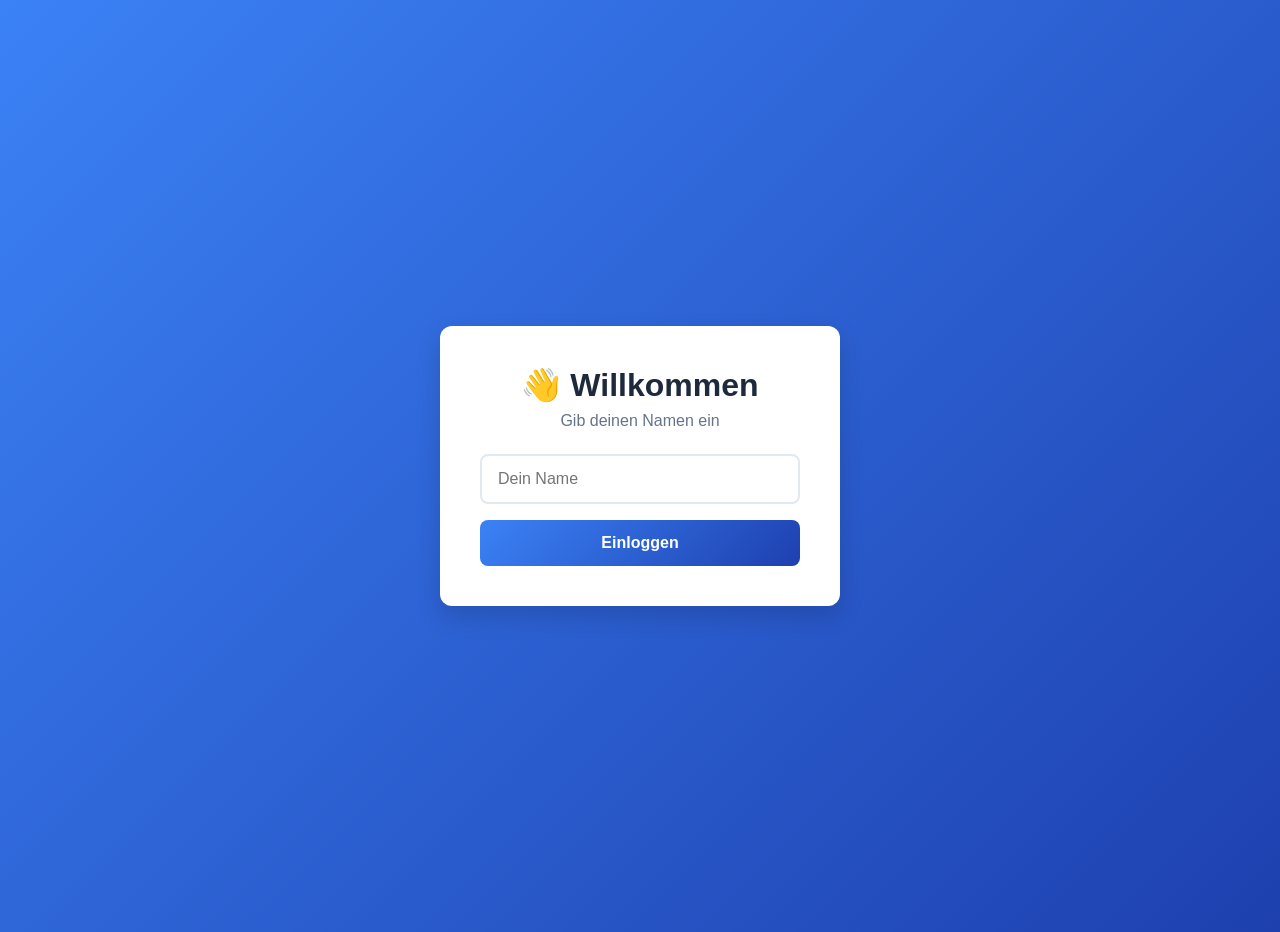
<file: Struktur.html>
<!doctype html>
<html lang="de">
  <head>
    <meta charset="UTF-8" />
    <meta name="viewport" content="width=device-width, initial-scale=1.0" />
    <title>Mein Notizbuch</title>
    <link rel="stylesheet" href="Style.css" />
  </head>

  <body>
    <div id="loginBereich" class="login-container">
      <div class="login-box">
        <h1>👋 Willkommen</h1>
        <p>Gib deinen Namen ein</p>
        <input id="name" placeholder="Dein Name" class="login-input" />
        <button onclick="einloggen()" class="login-btn">Einloggen</button>
      </div>
    </div>

    <div id="appBereich" style="display: none">
      <div class="container">
        <header class="header">
          <h1 id="begruessung">Meine To-do App ✅</h1>
          <div class="header-actions">
            <button onclick="ausloggen()" class="btn-logout">Ausloggen</button>
          </div>
          <div class="progress-section">
            <div class="progress-bar">
              <div class="progress-fill" id="progressFill"></div>
            </div>
            <span class="progress-text" id="fortschritt"
              >0 von 0 Aufgaben erledigt</span
            >
          </div>
        </header>

        <main class="main-content">
          <section class="filters">
            <button class="filter-btn active" onclick="filterSetzen('alle')">
              Alle
            </button>
            <button class="filter-btn" onclick="filterSetzen('offen')">
              Offen
            </button>
            <button class="filter-btn" onclick="filterSetzen('erledigt')">
              Erledigt
            </button>
          </section>

          <section class="add-task-section">
            <h2>Neue Aufgabe hinzufügen</h2>
            <div class="input-group">
              <input
                id="aufgabe"
                type="text"
                placeholder="Aufgabenbeschreibung..."
                class="task-input"
              />
              <div class="meta-inputs">
                <input
                  id="faelligDatum"
                  type="date"
                  class="meta-input date-input"
                />
                <select
                  id="prioritaetSelect"
                  class="meta-input priority-select"
                >
                  <option value="niedrig">Priorität: Niedrig</option>
                  <option value="mittel" selected>Priorität: Mittel</option>
                  <option value="hoch">Priorität: Hoch</option>
                </select>
              </div>
              <button onclick="aufgabeHinzufuegen()" class="btn-add">
                Hinzufügen
              </button>
            </div>
          </section>

          <section class="tasks-section">
            <ul id="liste" class="tasks-list"></ul>
          </section>
        </main>
      </div>
    </div>

    <!-- Bestätigungsdialog -->
    <div class="dialog-overlay" id="dialogOverlay"></div>
    <div class="dialog" id="confirmDialog">
      <h2>Aufgabe löschen?</h2>
      <p id="dialogMessage">
        Diese Aktion kann nicht rückgängig gemacht werden.
      </p>
      <div class="dialog-actions">
        <button class="btn-cancel" onclick="closeDialog()">Abbrechen</button>
        <button class="btn-delete" onclick="confirmDelete()">Löschen</button>
      </div>
    </div>

    <script src="script.js"></script>
  </body>
</html>
</file>
<file: Style.css>
* {
  margin: 0;
  padding: 0;
  box-sizing: border-box;
}

:root {
  --primary: #3b82f6;
  --primary-dark: #1e40af;
  --success: #10b981;
  --warning: #f59e0b;
  --danger: #ef4444;
  --bg-light: #f8fafc;
  --bg-white: #ffffff;
  --text-dark: #1e293b;
  --text-light: #64748b;
  --border: #e2e8f0;
  --shadow: 0 4px 6px rgba(0, 0, 0, 0.1);
  --shadow-lg: 0 10px 25px rgba(0, 0, 0, 0.15);
}

body {
  font-family:
    -apple-system, BlinkMacSystemFont, "Segoe UI", Roboto, Oxygen, Ubuntu,
    Cantarell, sans-serif;
  background: linear-gradient(135deg, #3b82f6 0%, #1e40af 100%);
  color: var(--text-dark);
  min-height: 100vh;
  padding: 1rem;
}

/* LOGIN */

.login-container {
  display: flex;
  justify-content: center;
  align-items: center;
  min-height: 100vh;
  padding: 1rem;
}

.login-box {
  background: var(--bg-white);
  border-radius: 12px;
  padding: 2.5rem;
  box-shadow: var(--shadow-lg);
  max-width: 400px;
  width: 100%;
  text-align: center;
}

.login-box h1 {
  font-size: 2rem;
  margin-bottom: 0.5rem;
  color: var(--text-dark);
}

.login-box p {
  color: var(--text-light);
  margin-bottom: 1.5rem;
}

.login-input {
  width: 100%;
  padding: 0.875rem 1rem;
  border: 2px solid var(--border);
  border-radius: 8px;
  font-size: 1rem;
  margin-bottom: 1rem;
  transition: all 0.2s ease;
}

.login-input:focus {
  outline: none;
  border-color: var(--primary);
  box-shadow: 0 0 0 3px rgba(59, 130, 246, 0.1);
}

.login-btn {
  width: 100%;
  padding: 0.875rem 1rem;
  background: linear-gradient(135deg, #3b82f6, #1e40af);
  color: var(--bg-white);
  border: none;
  border-radius: 8px;
  font-size: 1rem;
  font-weight: 600;
  cursor: pointer;
  transition: all 0.2s ease;
}

.login-btn:hover {
  transform: translateY(-2px);
  box-shadow: var(--shadow-lg);
}

/* APP LAYOUT */

.container {
  max-width: 700px;
  margin: 0 auto;
}

.header {
  background: var(--bg-white);
  border-radius: 12px;
  padding: 1.5rem;
  margin-bottom: 1.5rem;
  box-shadow: var(--shadow);
}

.header h1 {
  font-size: 1.75rem;
  margin-bottom: 0.5rem;
  color: var(--text-dark);
}

.header-actions {
  display: flex;
  justify-content: flex-end;
  margin-bottom: 1rem;
}

.btn-logout {
  padding: 0.5rem 1rem;
  background: var(--danger);
  color: var(--bg-white);
  border: none;
  border-radius: 6px;
  font-size: 0.875rem;
  font-weight: 600;
  cursor: pointer;
  transition: all 0.2s ease;
}

.btn-logout:hover {
  background: #dc2626;
}

.progress-section {
  display: flex;
  flex-direction: column;
  gap: 0.5rem;
  margin-top: 1rem;
}

.progress-bar {
  width: 100%;
  height: 8px;
  background-color: var(--border);
  border-radius: 4px;
  overflow: hidden;
}

.progress-fill {
  height: 100%;
  background: linear-gradient(90deg, #3b82f6, #10b981);
  width: 0%;
  transition: width 0.3s ease;
  border-radius: 4px;
}

.progress-text {
  font-size: 0.875rem;
  color: var(--text-light);
  text-align: right;
}

.filters {
  display: flex;
  gap: 0.75rem;
  margin-bottom: 1.5rem;
  flex-wrap: wrap;
}

.filter-btn {
  padding: 0.5rem 1rem;
  border: 2px solid var(--border);
  background: var(--bg-white);
  border-radius: 8px;
  cursor: pointer;
  font-size: 0.875rem;
  font-weight: 500;
  color: var(--text-light);
  transition: all 0.2s ease;
}

.filter-btn:hover {
  border-color: var(--primary);
  color: var(--primary);
}

.filter-btn.active {
  background: var(--primary);
  border-color: var(--primary);
  color: var(--bg-white);
}

/* ADD TASK SECTION */

.add-task-section {
  background: var(--bg-white);
  border-radius: 12px;
  padding: 1.5rem;
  margin-bottom: 1.5rem;
  box-shadow: var(--shadow);
}

.add-task-section h2 {
  font-size: 1.125rem;
  margin-bottom: 1rem;
  color: var(--text-dark);
}

.input-group {
  display: flex;
  flex-direction: column;
  gap: 0.75rem;
}

.task-input {
  padding: 0.875rem 1rem;
  border: 2px solid var(--border);
  border-radius: 8px;
  font-size: 1rem;
  transition: all 0.2s ease;
}

.task-input:focus {
  outline: none;
  border-color: var(--primary);
  box-shadow: 0 0 0 3px rgba(59, 130, 246, 0.1);
}

.meta-inputs {
  display: flex;
  gap: 0.75rem;
}

.meta-input {
  flex: 1;
  padding: 0.75rem 1rem;
  border: 2px solid var(--border);
  border-radius: 8px;
  font-size: 0.875rem;
  transition: all 0.2s ease;
  font-family: inherit;
}

.date-input {
  flex: 1.2;
}

.priority-select {
  flex: 1.3;
}

.meta-input:focus {
  outline: none;
  border-color: var(--primary);
  box-shadow: 0 0 0 3px rgba(59, 130, 246, 0.1);
}

.btn-add {
  padding: 0.875rem 1.5rem;
  background: linear-gradient(135deg, #3b82f6, #1e40af);
  color: var(--bg-white);
  border: none;
  border-radius: 8px;
  font-size: 1rem;
  font-weight: 600;
  cursor: pointer;
  transition: all 0.2s ease;
}

.btn-add:hover {
  transform: translateY(-2px);
  box-shadow: var(--shadow-lg);
}

/* TASKS LIST */

.tasks-section {
  background: var(--bg-white);
  border-radius: 12px;
  padding: 1.5rem;
  box-shadow: var(--shadow);
  min-height: 200px;
}

.tasks-list {
  list-style: none;
}

.task-item {
  display: flex;
  align-items: flex-start;
  gap: 1rem;
  padding: 1rem;
  border-bottom: 1px solid var(--border);
  transition: all 0.2s ease;
}

.task-item:last-child {
  border-bottom: none;
}

.task-item:hover {
  background-color: var(--bg-light);
  border-radius: 8px;
  margin: 0 -1rem;
  padding: 1rem;
}

.task-checkbox {
  width: 20px;
  height: 20px;
  margin-top: 0.25rem;
  cursor: pointer;
  accent-color: var(--primary);
  flex-shrink: 0;
}

.task-content {
  flex: 1;
  min-width: 0;
}

.task-text {
  font-size: 1rem;
  color: var(--text-dark);
  word-wrap: break-word;
  transition: all 0.2s ease;
  line-height: 1.5;
}

.task-item input[type="checkbox"]:checked ~ .task-content .task-text {
  color: var(--text-light);
  text-decoration: line-through;
}

.task-meta {
  display: flex;
  align-items: center;
  gap: 0.75rem;
  margin-top: 0.5rem;
  flex-wrap: wrap;
}

.priority-badge {
  display: inline-flex;
  align-items: center;
  gap: 0.35rem;
  padding: 0.35rem 0.75rem;
  border-radius: 6px;
  font-size: 0.7rem;
  font-weight: 600;
  text-transform: uppercase;
  letter-spacing: 0.5px;
}

.priority-badge.hoch {
  background-color: rgba(239, 68, 68, 0.1);
  color: #ef4444;
}

.priority-badge.mittel {
  background-color: rgba(245, 158, 11, 0.1);
  color: #f59e0b;
}

.priority-badge.niedrig {
  background-color: rgba(16, 185, 129, 0.1);
  color: #10b981;
}

.date-badge {
  display: inline-flex;
  align-items: center;
  gap: 0.4rem;
  padding: 0.35rem 0.75rem;
  background-color: rgba(59, 130, 246, 0.1);
  color: var(--primary);
  border-radius: 6px;
  font-size: 0.75rem;
  font-weight: 500;
}

.task-actions {
  display: flex;
  gap: 0.5rem;
  margin-left: auto;
}

.btn-delete-task {
  padding: 0.5rem 0.75rem;
  background-color: transparent;
  color: var(--danger);
  border: 1px solid var(--danger);
  border-radius: 6px;
  font-size: 0.875rem;
  cursor: pointer;
  transition: all 0.2s ease;
  flex-shrink: 0;
}

.btn-delete-task:hover {
  background-color: rgba(239, 68, 68, 0.1);
}

/* DIALOG */

.dialog-overlay {
  display: none;
  position: fixed;
  top: 0;
  left: 0;
  right: 0;
  bottom: 0;
  background-color: rgba(0, 0, 0, 0.5);
  z-index: 999;
  animation: fadeIn 0.2s ease;
}

.dialog {
  display: none;
  position: fixed;
  top: 50%;
  left: 50%;
  transform: translate(-50%, -50%);
  background: var(--bg-white);
  border-radius: 12px;
  padding: 2rem;
  box-shadow: var(--shadow-lg);
  z-index: 1000;
  max-width: 400px;
  width: 90%;
  animation: slideIn 0.3s ease;
}

.dialog.active {
  display: block;
}

.dialog-overlay.active {
  display: block;
}

.dialog h2 {
  margin-bottom: 0.75rem;
  color: var(--text-dark);
}

.dialog p {
  margin-bottom: 1.5rem;
  color: var(--text-light);
}

.dialog-actions {
  display: flex;
  gap: 0.75rem;
}

.btn-cancel {
  flex: 1;
  padding: 0.75rem 1rem;
  background-color: var(--border);
  color: var(--text-dark);
  border: none;
  border-radius: 8px;
  font-weight: 600;
  cursor: pointer;
  transition: all 0.2s ease;
}

.btn-cancel:hover {
  background-color: #cbd5e1;
}

.btn-delete {
  flex: 1;
  padding: 0.75rem 1rem;
  background-color: var(--danger);
  color: var(--bg-white);
  border: none;
  border-radius: 8px;
  font-weight: 600;
  cursor: pointer;
  transition: all 0.2s ease;
}

.btn-delete:hover {
  background-color: #dc2626;
}

@keyframes fadeIn {
  from {
    opacity: 0;
  }
  to {
    opacity: 1;
  }
}

@keyframes slideIn {
  from {
    opacity: 0;
    transform: translate(-50%, -48%);
  }
  to {
    opacity: 1;
    transform: translate(-50%, -50%);
  }
}

/* RESPONSIVE */

@media (max-width: 600px) {
  body {
    padding: 0.5rem;
  }

  .header {
    padding: 1rem;
  }

  .login-box {
    padding: 1.5rem;
  }

  .meta-inputs {
    flex-direction: column;
  }

  .meta-input {
    flex: 1;
  }

  .task-actions {
    width: 100%;
    margin-left: 0;
    margin-top: 0.5rem;
  }

  .btn-delete-task {
    flex: 1;
  }
}

.loeschen:hover {
  background: #dc2626;
}

#appBereich {
  display: none;
}

@keyframes fadeIn {
  from {
    opacity: 0;
    transform: translateY(8px);
  }

  to {
    opacity: 1;
    transform: translateY(0);
  }
}
</file>
